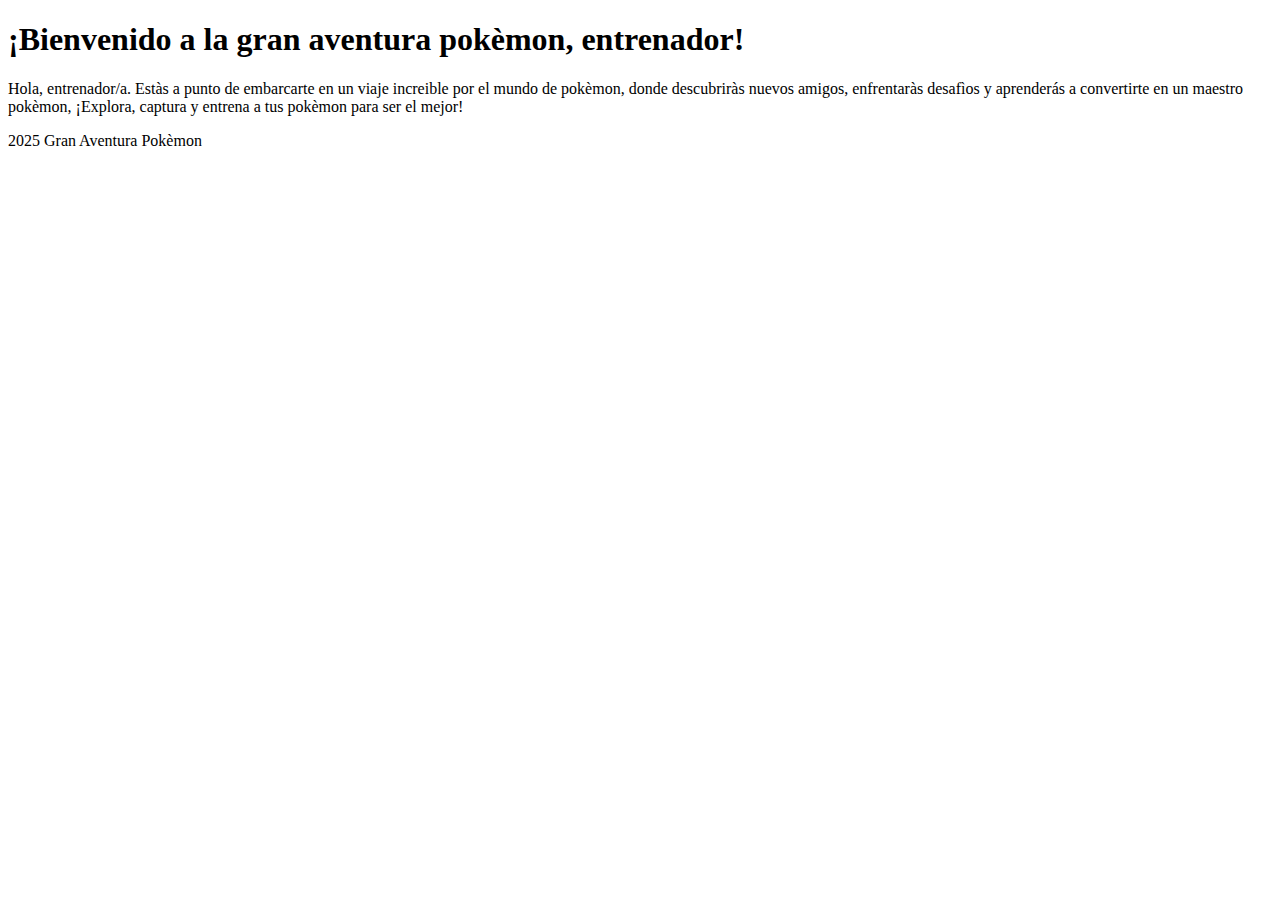
<file: Ejercicio1_Bienvenida/index.html>
<!DOCTYPE html>
<html lang="en">
<head>
    <meta charset="UTF-8">
    <meta name="viewport" content="width="device-width", initial-scale=1.0">
    <title>Gran aventura Pokèmon</title>
</head>
<body>
    <!--Encabezado principal-->
    <header>
        <h1>
            ¡Bienvenido a la gran aventura pokèmon, entrenador!
        </h1>
    </header>
    <p>
        Hola, entrenador/a. Estàs a punto de embarcarte en un viaje 
        increible por el mundo de pokèmon, donde descubriràs nuevos 
        amigos, enfrentaràs desafìos y aprenderás a convertirte en un
        maestro pokèmon, ¡Explora, captura y entrena a tus pokèmon para 
        ser el mejor!  
    </p>
    <footer> 
        2025 Gran Aventura Pokèmon 

    </footer>
</body>
</html>
</file>
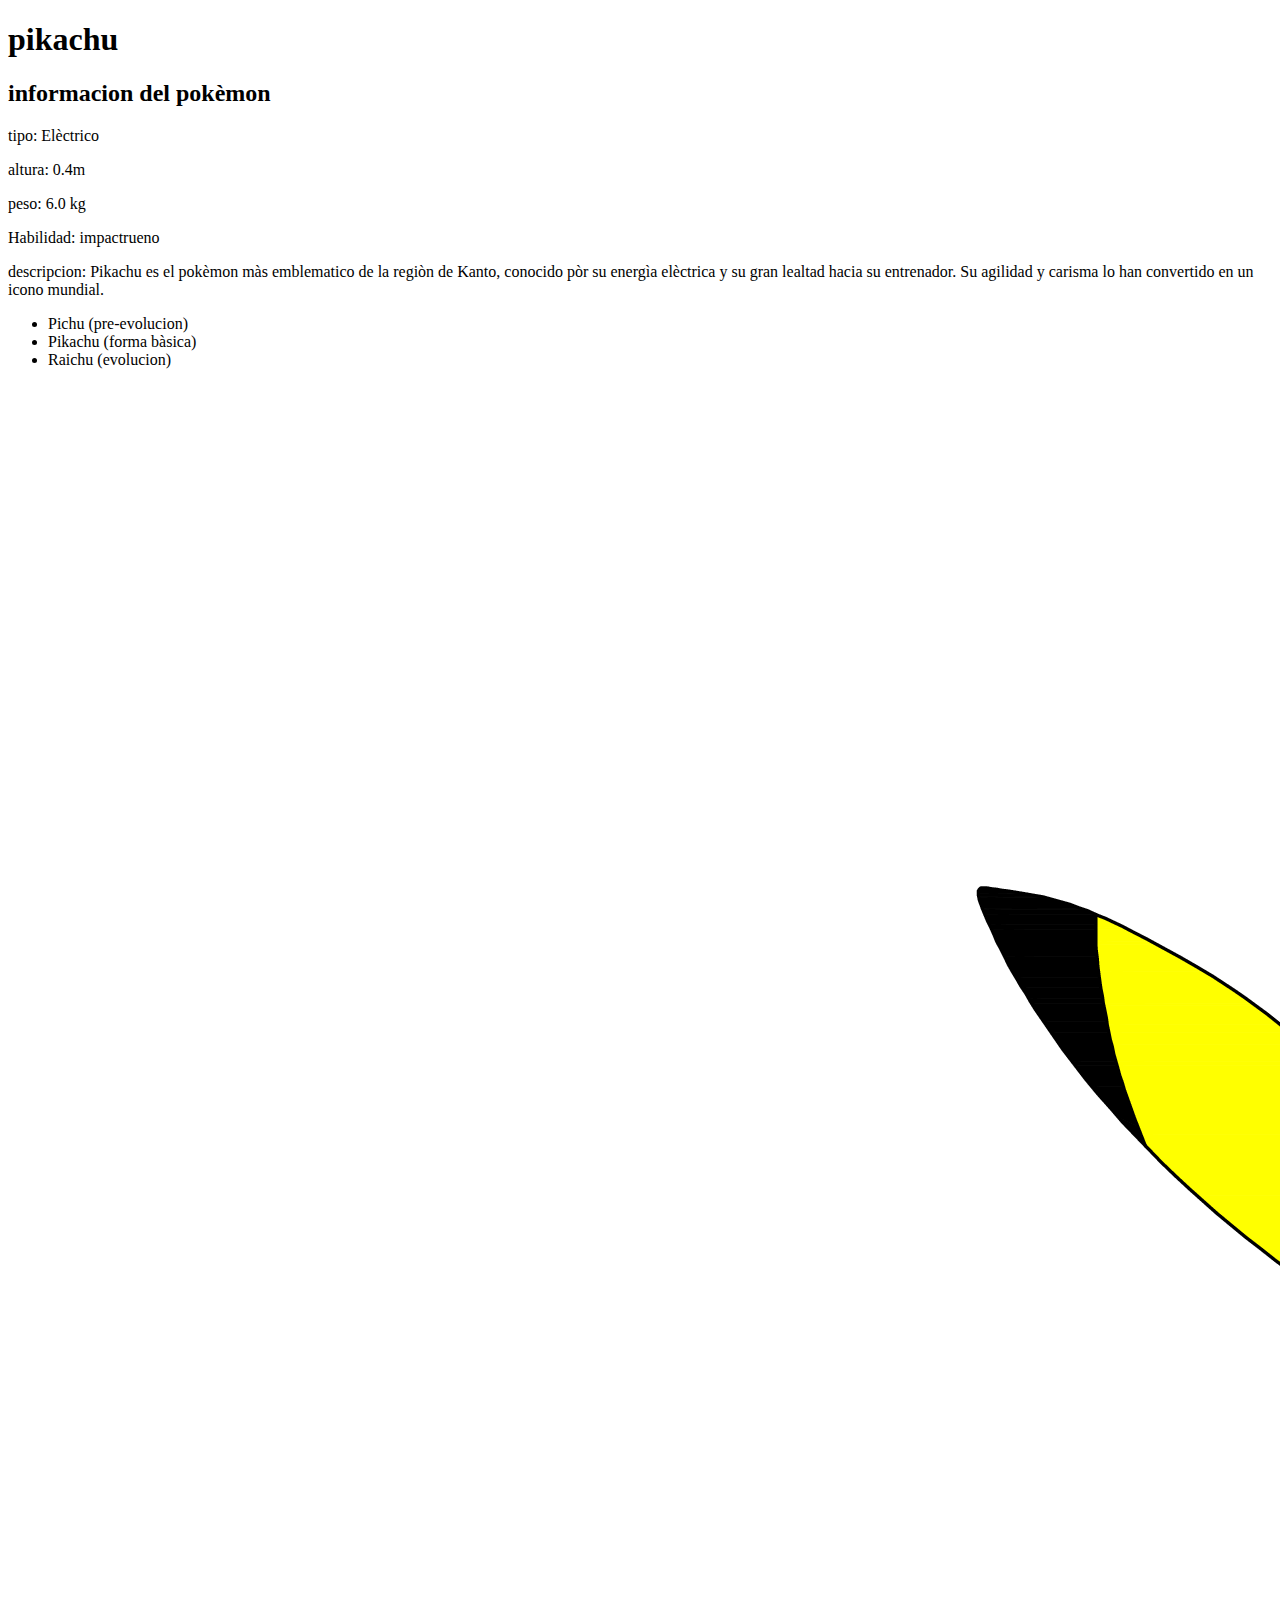
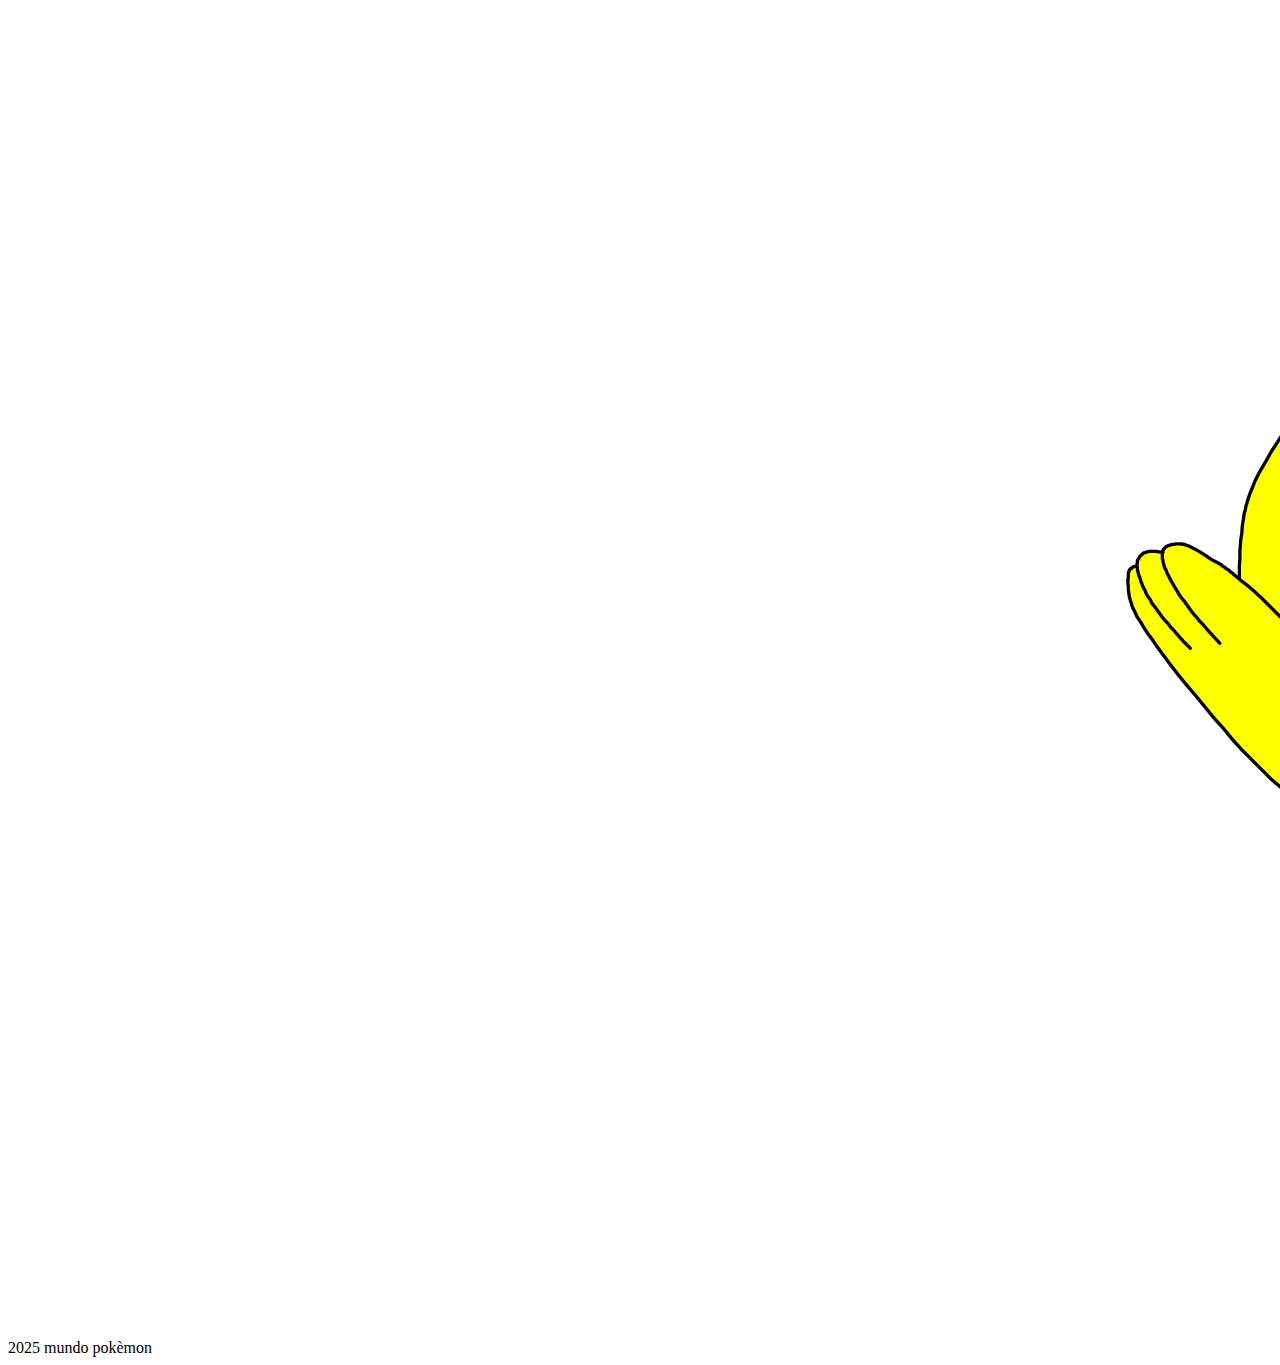
<file: Ejercicio2_fichapokemon/index.html>
<!DOCTYPE html>
<html lang="en">
<head>
    <meta charset="UTF-8">
    <meta name="viewport" content="width=device-width, initial-scale=1.0">
    <title>Ficha de pikachu</title>
</head>
<body>
  <h1>
    pikachu
  </h1> 

</html>

<section>
    <h2>
    informacion del pokèmon
    </h2>
    <p>tipo: Elèctrico</p>
    <p>altura: 0.4m</p>
    <p>peso: 6.0 kg</p>
            
            
            
        <p>Habilidad: impactrueno</p>
            <p>descripcion: 
            Pikachu es el pokèmon màs emblematico de la regiòn de Kanto, 
            conocido pòr su energìa elèctrica y su gran lealtad hacia su 
            entrenador. Su agilidad y carisma lo han convertido en un 
            icono mundial.</p>
        
        <ul>
            <li> Pichu (pre-evolucion)</li>
            <li>Pikachu (forma bàsica)</li>
            <li> Raichu (evolucion)</li>
        </ul>
    
</section>
    <img src="Pikachu.png" alt="pikachu sentado">
    <footer>2025 mundo pokèmon</footer>

</body>
</html>
</file>
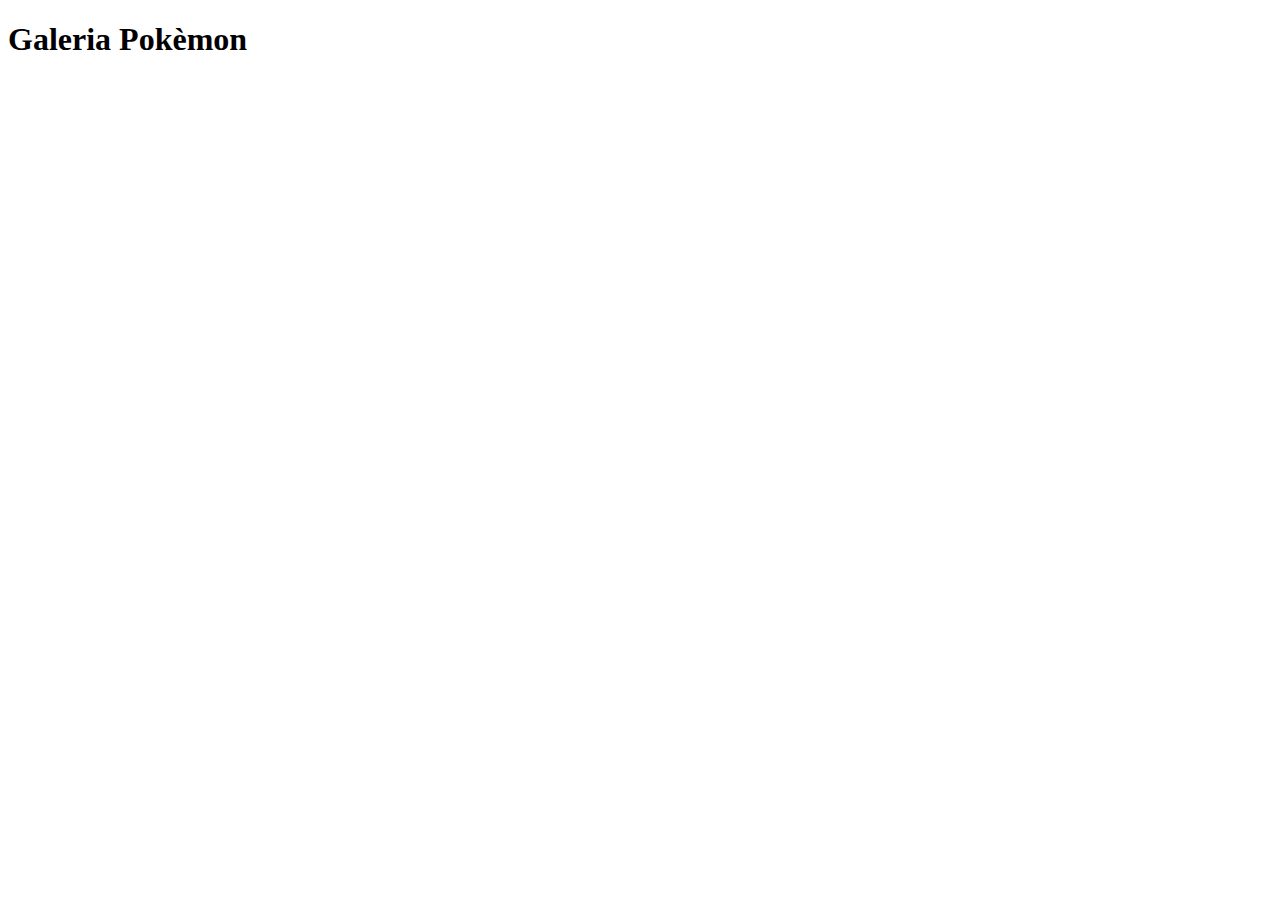
<file: Ejercicio3_GaleriaPokemon/index.html>
<!DOCTYPE html>
<html lang="en">
<head>
    <meta charset="UTF-8">
    <meta name="viewport" content="width=device-width, initial-scale=1.0">
    <title>Document</title>
</head>
<body>
    
</body>
</html>
<head>
    <title>Galeria Pokèmon</title>
    <body>
        <header>
            <h1>Galeria Pokèmon</h1>
        </header>
    </body>
</head>
</file>
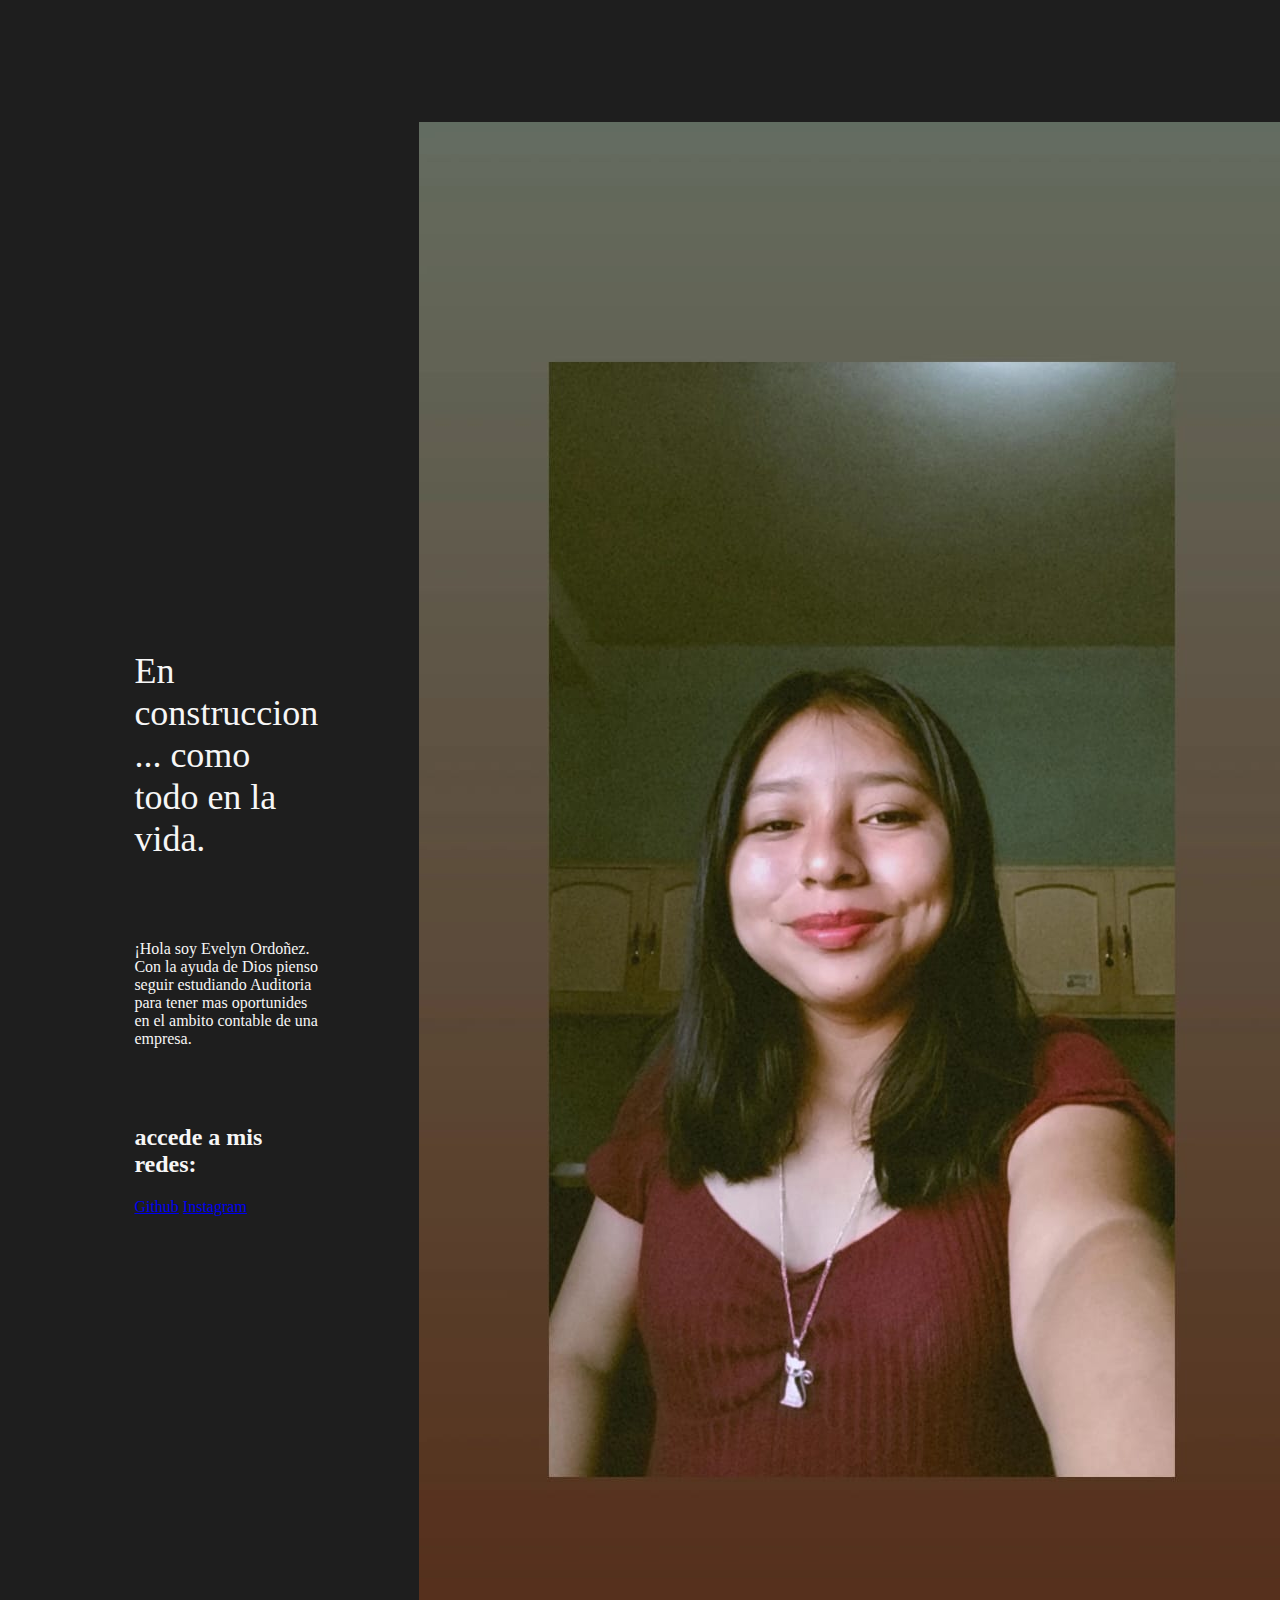
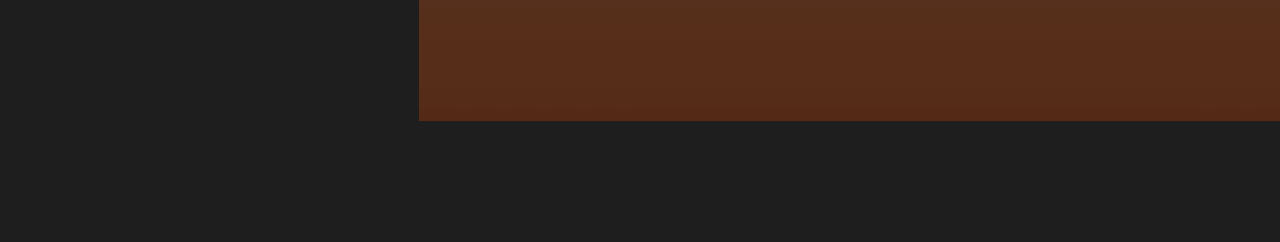
<file: portafolio/index.html>
<!DOCTYPE html>
<html lang="es">
<head>
    <meta charset="UTF-8">
    <meta name="viewport" content="width=device-width, initial-scale=1.0">
    <title>portafolio</title>
    <link rel="stylesheet" href="style.css"
</head>
<body>
    <header class="header">

    </header>
    <main class="presentacion">
        <section class="presentacion_contenido">
            <h1 class="presentacion_contenido_titulo">En construccion 
                ... como todo en la vida.</h1>

            <p class="presentacion_contenido_texto">¡Hola soy Evelyn 
                Ordoñez. Con la ayuda de Dios pienso seguir estudiando Auditoria 
                para tener mas oportunides en el ambito contable de una empresa.  
            </p>
            
            <div class="presentacion_enlaces">
                <h2 class="presentacion_enlaces_subtitulo"> accede a 
                    mis redes:</h2>
                    <a href="#Git"
                    class="presentacion_enlace_link">Github</a>
                    <a href="#Ig"
                    class="presentacion_enlace_link">Instagram</a>
            </div>

        </section>
        <img src="Ordoñez M..jpeg" alt="Evelyn" class="presentacion imagen"
    </main>
    <footer class="footer">
        <p> Desarrollado por Evelyn Ordoñez</p>
    </footer>
</body>
</html>
</file>
<file: portafolio/style.css>
@import url('https://fonts.googleapis.com/css2?family=Krona+One&display=swap');
font-family: "Krona One", sans-serif;
  font-weight: 400;
  font-style: normal;
*{padding: 0;
margin: 0;
}
.presentacion{
    display: flex;
    align-items: center;
    justify-content: space-between;
    padding: 5% 10%;
    gap: 82px-;
}
body{
    background-color: #1E1E1E;
    color: #F6F6F6; 
    box-sizing: border-box;
}
.presentacion_imagen {
    width: 50%;
}

.presentacion_imagen {
    width: 50%;
}
.presentacion_contenido {
    width: 50%;
    display: flex;
    flex-direction: column;
    gap: 40px;
.presentacion_contenido_titulo {
    font-size: 2.25rem;
    font-weight: 400;
}
</file>
